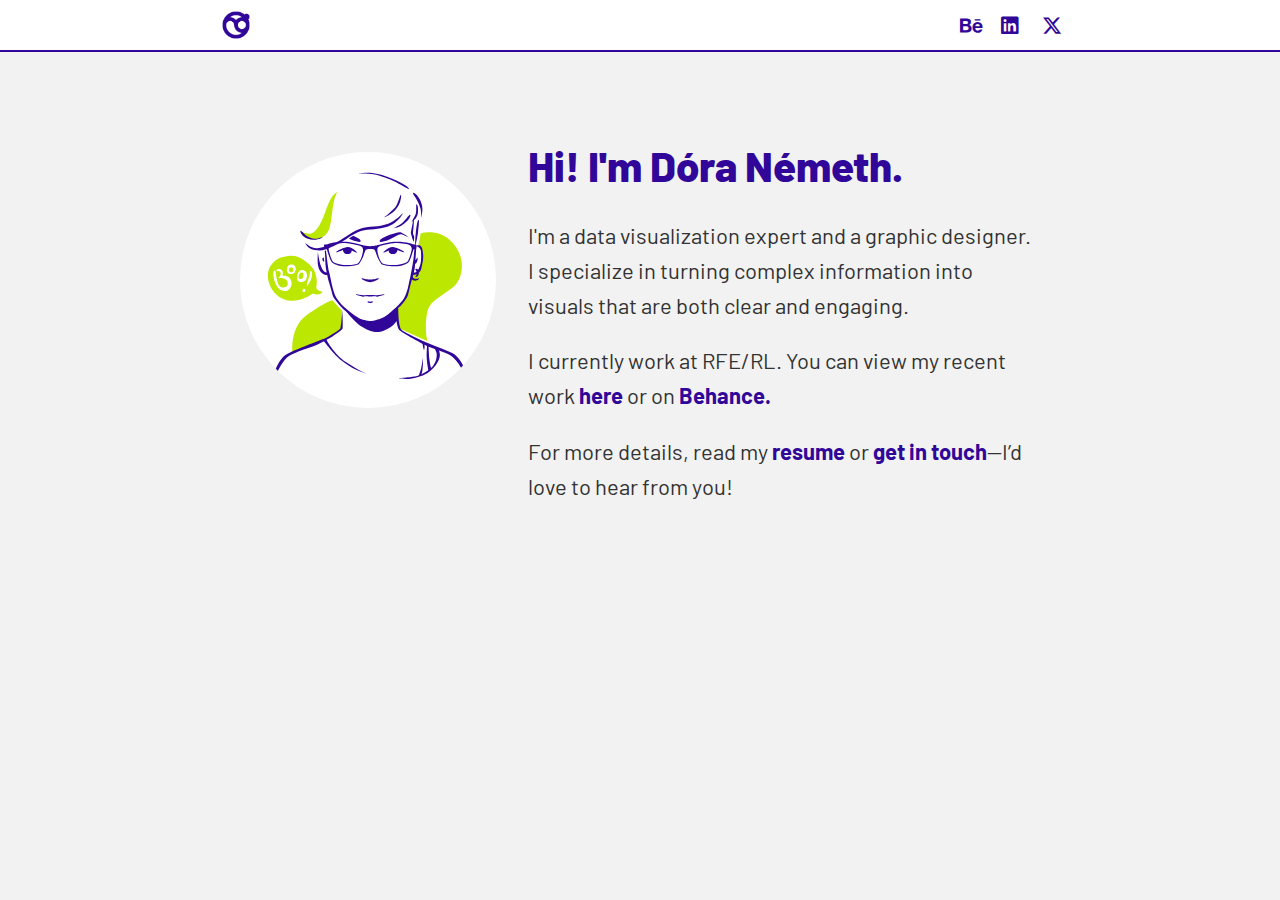
<file: index.html>
<!DOCTYPE html>
<html lang="en">
<head>
    <meta charset="UTF-8">
    <meta name="viewport" content="width=device-width, initial-scale=1.0">
    <title>Dóra Németh - Data Visualization Specialist</title>
    <link rel="preconnect" href="https://fonts.googleapis.com">
    <link rel="preconnect" href="https://fonts.gstatic.com" crossorigin>
    <link href="https://fonts.googleapis.com/css2?family=Barlow:ital,wght@0,100;0,200;0,300;0,400;0,500;0,600;0,700;0,800;0,900;1,100;1,200;1,300;1,400;1,500;1,600;1,700;1,800;1,900&family=Noto+Sans:ital,wght@0,100..900;1,100..900&display=swap" rel="stylesheet">
    <link rel="stylesheet" href="https://cdnjs.cloudflare.com/ajax/libs/font-awesome/6.5.1/css/all.min.css">
    <link rel="stylesheet" href="styles.css">

    <link rel="icon" type="image/x-icon" href="favicon.ico">
    <!-- For modern browsers -->
    <link rel="icon" type="image/png" sizes="32x32" href="favicon-32x32.png">
    <link rel="icon" type="image/png" sizes="16x16" href="favicon-16x16.png">
</head>
<body>

    <header class="top-header">
        <nav class="nav-menu">
            <div class="logo-name">
                <a href="index.html">
                    <img src="logond_small-01.png" alt="Logo" class="logo">
                    
                </a>
                
            </div>

            <div class="social-links">


                <a href="https://www.behance.net/dora_nemeth" target="_blank" class="social-link">
                    <i class="fab fa-behance icon"></i>
                    
                </a>
                <a href="https://www.linkedin.com/in/doranemeth" target="_blank" class="social-link">
                    <i class="fab fa-linkedin icon"></i>
                    
                </a>
                <a href="https://x.com/dora_nemeth_" target="_blank" class="social-link">
                    <i class="fab fa-x-twitter icon"></i>
                    
                </a>

                
            </div>
        </nav>
    </header>
    <div class="hero-section">

        <div class="hero-image">
            <img src="DoraNemeth_eng_cv_infogr-02.svg" alt="Dóra Németh">
        </div>

        <div class="hero-content">
            <h1>Hi! I'm Dóra Németh.</h1>

            <h2>I'm a data visualization expert and a graphic designer. I specialize in turning complex information into visuals that are both clear and engaging.</h2>

            <h2>I currently work at RFE/RL. You can view my recent work <a href="https://www.szabadeuropa.hu/author/nemeth-dora/qivuq_" target="_blank">here</a> or on <a href="https://www.behance.net/dora_nemeth" target="_blank">Behance.</a></h2>

            <h2>For more details, read my <a href="cv.html">resume</a> or <a href="mailto:nemeth.dora.anna@gmail.com" target="_blank">get in touch</a>—I’d love to hear from you!</h2>
        </div>
        

    </div>


</body>
</html>
</file>
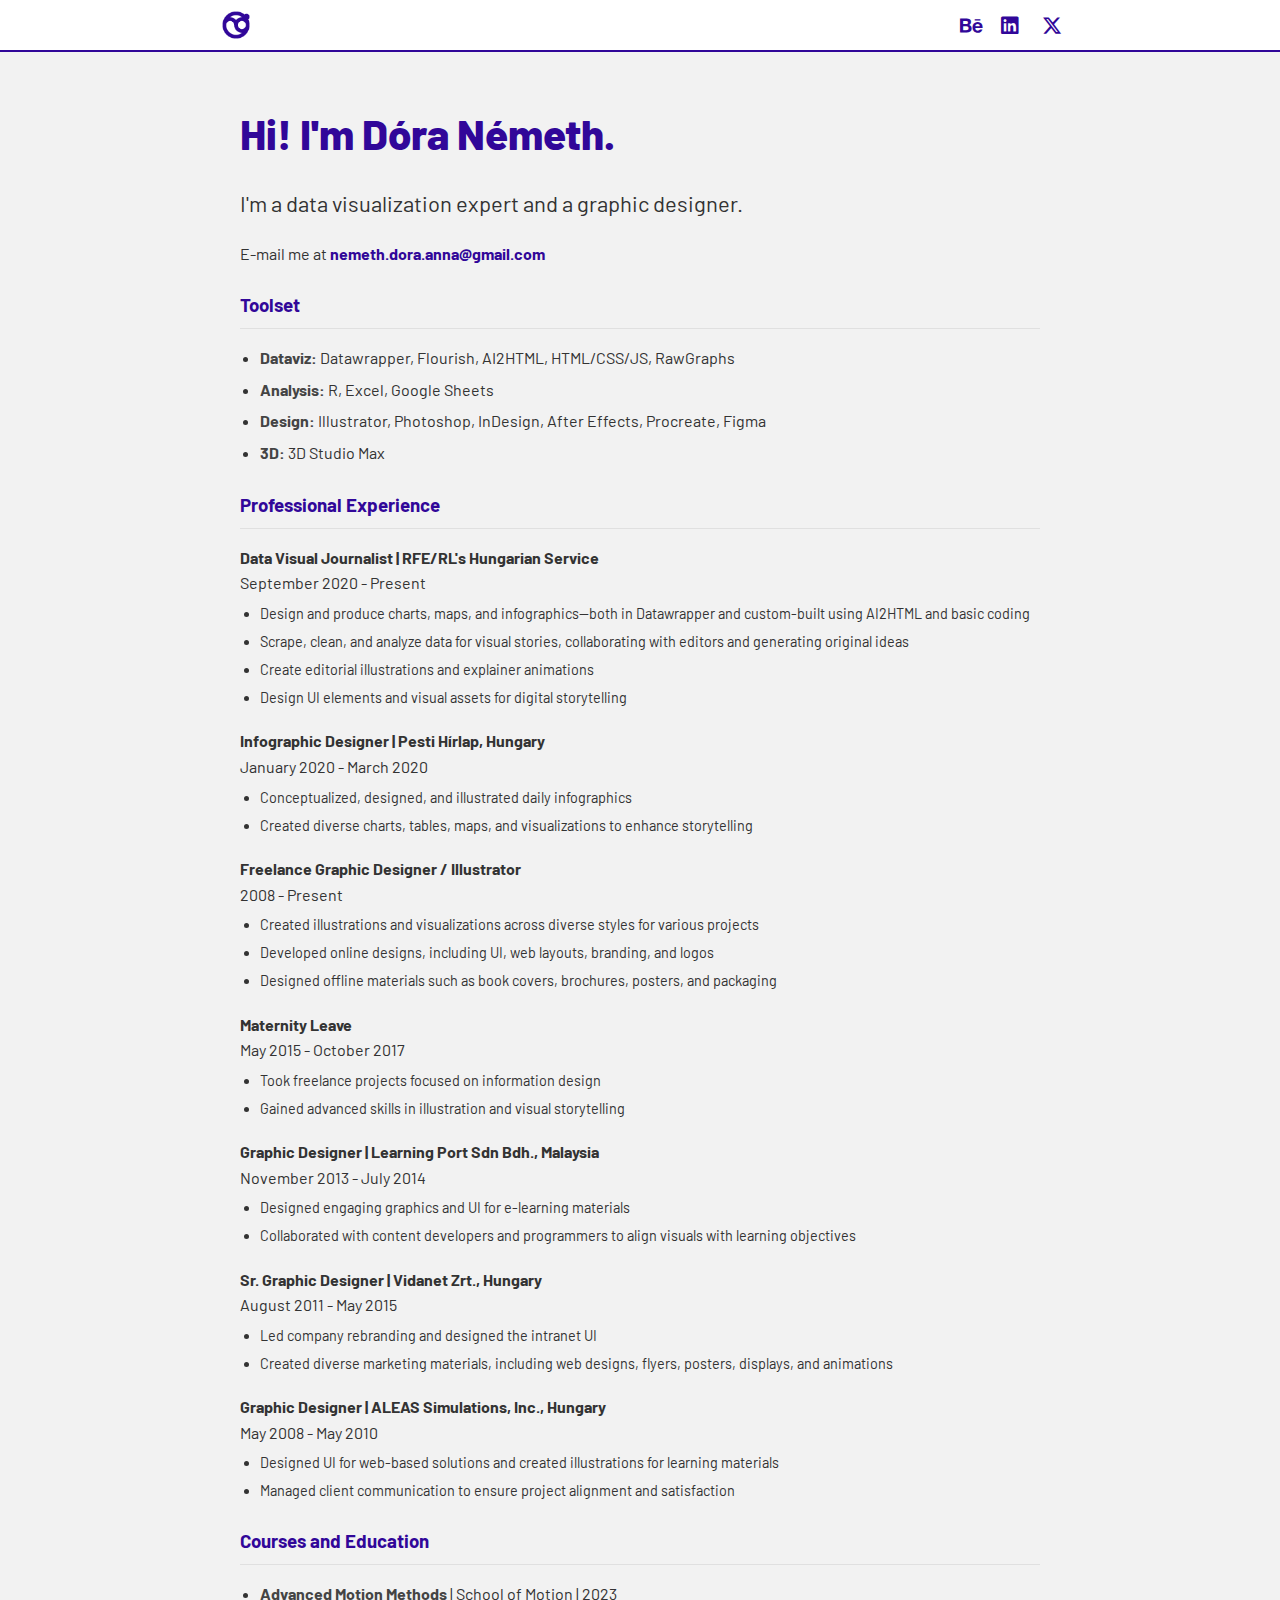
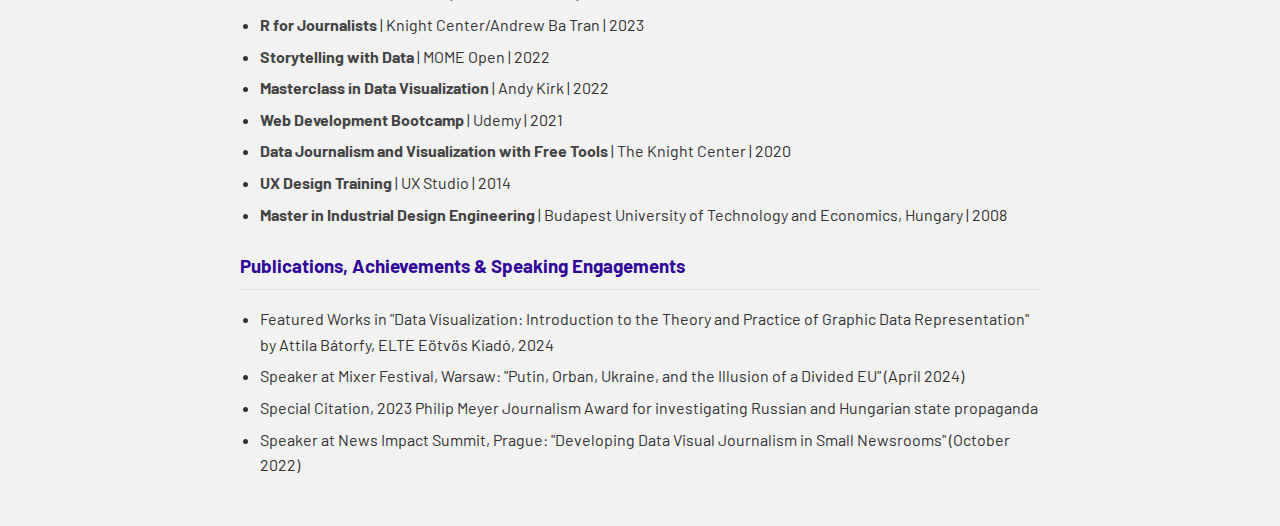
<file: cv.html>
<!DOCTYPE html>
<html lang="en">
    <head>
        <meta charset="UTF-8">
        <meta name="viewport" content="width=device-width, initial-scale=1.0">
        <title>Dóra Németh - Data Visualization Specialist</title>
        <link rel="preconnect" href="https://fonts.googleapis.com">
        <link rel="preconnect" href="https://fonts.gstatic.com" crossorigin>
        <link href="https://fonts.googleapis.com/css2?family=Barlow:ital,wght@0,100;0,200;0,300;0,400;0,500;0,600;0,700;0,800;0,900;1,100;1,200;1,300;1,400;1,500;1,600;1,700;1,800;1,900&family=Noto+Sans:ital,wght@0,100..900;1,100..900&display=swap" rel="stylesheet">
        <link rel="stylesheet" href="https://cdnjs.cloudflare.com/ajax/libs/font-awesome/6.5.1/css/all.min.css">
        <link rel="stylesheet" href="styles.css">

        <link rel="icon" type="image/x-icon" href="favicon.ico">
    <!-- For modern browsers -->
    <link rel="icon" type="image/png" sizes="32x32" href="favicon-32x32.png">
    <link rel="icon" type="image/png" sizes="16x16" href="favicon-16x16.png">
    </head>
<body>

    <header class="top-header">
        <nav class="nav-menu">
            <div class="logo-name">
                <a href="index.html">
                    <img src="logond_small-01.png" alt="Logo" class="logo">
                    
                </a>
                
            </div>

            <div class="social-links">


                <a href="https://www.behance.net/dora_nemeth" target="_blank" class="social-link">
                    <i class="fab fa-behance icon"></i>
                    
                </a>
                <a href="https://www.linkedin.com/in/doranemeth" target="_blank" class="social-link">
                    <i class="fab fa-linkedin icon"></i>
                    
                </a>
                <a href="https://x.com/dora_nemeth_" target="_blank" class="social-link">
                    <i class="fab fa-x-twitter icon"></i>
                    
                </a>

                
            </div>
        </nav>
    </header>
    
    <h1>Hi! I'm Dóra Németh.</h1>
    <h2>I'm a data visualization expert and a graphic designer.</h2>

    <div >
        E-mail me at 
            <a href="mailto:nemeth.dora.anna@gmail.com">nemeth.dora.anna@gmail.com</a>
        </div>
       
    </div>
    
    <!--<p><strong>I make complex information friendly and pretty</strong></p>-->

 
    <h3 class="section-title">Toolset</h3>
    <ul>
        <li><strong>Dataviz:</strong> Datawrapper, Flourish, AI2HTML, HTML/CSS/JS, RawGraphs</li>
        <li><strong>Analysis:</strong> R, Excel, Google Sheets</li>
        <li><strong>Design:</strong> Illustrator, Photoshop, InDesign, After Effects, Procreate, Figma</li>
        <li><strong>3D:</strong> 3D Studio Max</li>
    </ul>

    <h3 class="section-title">Professional Experience</h3>
    
    <div class="job-details">
        <div class="job-title">Data Visual Journalist | RFE/RL's Hungarian Service</div>
        <div>September 2020 - Present</div>
        <ul>
            <li>Design and produce charts, maps, and infographics—both in Datawrapper and custom-built using AI2HTML and basic coding</li>
            <li>Scrape, clean, and analyze data for visual stories, collaborating with editors and generating original ideas</li>
            <li>Create editorial illustrations and explainer animations</li>
           
          <li>Design UI elements and visual assets for digital storytelling</li>
        </ul>
    </div>

    <div class="job-details">
        <div class="job-title">Infographic Designer | Pesti Hírlap, Hungary</div>
        <div>January 2020 - March 2020</div>
        <ul>
            <li>Conceptualized, designed, and illustrated daily infographics</li>
            <li>Created diverse charts, tables, maps, and visualizations to enhance storytelling</li>
        </ul>
    </div>

    <div class="job-details">
        <div class="job-title">Freelance Graphic Designer / Illustrator</div>
        <div>2008 - Present</div>
        <ul>
            <li>Created illustrations and visualizations across diverse styles for various projects</li>
            <li>Developed online designs, including UI, web layouts, branding, and logos</li>
            <li>Designed offline materials such as book covers, brochures, posters, and packaging</li>
            
        </ul>
    </div>
    <div class="job-details">
   <div class="job-title">Maternity Leave</div>
        <div>May 2015 - October 2017</div>
        <ul>
            <li>Took freelance projects focused on information design</li>
            <li>Gained advanced skills in illustration and visual storytelling</li>
        </ul>
    </div>
</div>

    <div class="job-details">
        <div class="job-title">Graphic Designer | Learning Port Sdn Bdh., Malaysia</div>
        <div>November 2013 - July 2014</div>
        <ul>
            <li>Designed engaging graphics and UI for e-learning materials</li>
            <li>Collaborated with content developers and programmers to align visuals with learning objectives</li>
          
        </ul>
    </div>

    <div class="job-details">
        <div class="job-title">Sr. Graphic Designer | Vidanet Zrt., Hungary</div>
        <div>August 2011 - May 2015</div>
        <ul>
            <li>Led company rebranding and designed the intranet UI</li>
            <li>Created diverse marketing materials, including web designs, flyers, posters, displays, and animations</li>
            
        </ul>
    </div>

    <div class="job-details">
        <div class="job-title">Graphic Designer | ALEAS Simulations, Inc., Hungary</div>
        <div>May 2008 - May 2010</div>
        <ul>
            <li>Designed UI for web-based solutions and created illustrations for learning materials</li>
            <li>Managed client communication to ensure project alignment and satisfaction</li>
           
        </ul>
    </div>

    
       

    <h3 class="section-title">Courses and Education</h3>
    <ul>
        <li><strong>Advanced Motion Methods</strong> | School of Motion  | 2023</li>
        <li><strong>R for Journalists</strong> | Knight Center/Andrew Ba Tran | 2023</li>
      <li><strong>Storytelling with Data</strong> | MOME Open | 2022</li>
        
 
        
        <li><strong>Masterclass in Data Visualization</strong> | Andy Kirk  | 2022</li>
        <li><strong>Web Development Bootcamp</strong> | Udemy | 2021</li>
      <li><strong>Data Journalism and Visualization with Free Tools</strong> | The Knight Center | 2020</li>
        <li><strong>UX Design Training</strong> | UX Studio | 2014</li>
      <li><strong>Master in Industrial Design Engineering</strong> | Budapest University of Technology and Economics, Hungary | 2008</li>
    
    </ul>

    <h3 class="section-title">Publications, Achievements & Speaking Engagements</h3>
    <ul>
        <li>Featured Works in "Data Visualization: Introduction to the Theory and Practice of Graphic Data Representation" by Attila Bátorfy, ELTE Eötvös Kiadó, 2024</li>
        <li>Speaker at Mixer Festival, Warsaw: "Putin, Orban, Ukraine, and the Illusion of a Divided EU" (April 2024)</li>
        <li>Special Citation, 2023 Philip Meyer Journalism Award for investigating Russian and Hungarian state propaganda</li>
        <li>Speaker at News Impact Summit, Prague: "Developing Data Visual Journalism in Small Newsrooms" (October 2022)</li>
    </ul>

</body>
</html>
</file>
<file: styles.css>
:root {
    --primary-color: #310799;
    --secondary-color: #bce700;
    --text-color: #333;
    --background-color: #f2f2f2;
}

body {
    font-family: 'Barlow', sans-serif;
    line-height: 1.6;
    max-width: 800px;
    margin: 0 auto;
    padding: 2rem 1.25rem;
    color: var(--text-color);
    background-color: var(--background-color);
    padding-top: 4.5rem;
}

@media (max-width: 768px) {
    body {
        padding: 1rem;
        padding-top: 4rem;
    }

    h1 {
        font-size: 1.75rem;
    }

    h2 {
        font-size: 1.25rem;
    }

    .top-header {
        height: auto;
        padding: 0.5rem 0;
    }

    .nav-menu {
        padding: 0 1rem;
    }



    .logo {
        height: 24px;
    }

    .social-links {
        gap: 18px;
    }

    .social-link .icon {
        font-size: 18px;  
    }
}

.top-header {
    position: fixed;
    top: 0;
    left: 0;
    width: 100%;
    height: 50px;
    background-color: white;
    border-bottom: 2px solid var(--primary-color);
    z-index: 1000;
}

.nav-menu {
    max-width: 840px;
    margin: 0 auto;
    height: 100%;
    display: flex;
    justify-content: space-between;
    align-items: center;
    padding: 0 20px;
}

.logo {
    height: 32px;
    width: auto;
}

.logo:hover {
    content: url('logond_small-01green.png'); /* Swap image on hover */
  }

.logo-name {
    display: flex;
    align-items: center;
    gap: 15px;
}

.name {
    font-size: 16px;
    font-weight: 600;
    color: var(--primary-color);
    transition: color 0.3s;
}





.logo-name a {
    display: flex;
    align-items: center;
    gap: 15px;
    text-decoration: none;
}

h1 {
    font-family: 'Barlow', sans-serif;
    color: var(--primary-color);
    font-weight: 800;
    margin-bottom: 0.75rem;
    font-size: 42px;
}

h2 {
    font-family: 'Barlow', sans-serif;
    font-weight: 400;
    font-size: 22px;
    margin-bottom: 1.25rem;
}



.social-links {
    display: flex;
    align-items: center;
    gap: 23px;
    font-size: 18px;
}



.social-link {
    display: flex;
    align-items: center;
    gap: 5px;
    transition: color 0.3s;
}

.social-link .icon {
    font-size: 20px;  
    color: var(--primary-color);
    transition: color 0.3s;
}


.social-link:hover .icon {
    color: var(--secondary-color);
}


.icon {
    width: 18px;
    height: 18px;
    color: var(--primary-color);
    stroke-width: 2;
    transition: color 0.3s;
}

.section-title {
    font-family: 'Barlow', sans-serif;
    color: var(--primary-color);
    border-bottom: 1px solid #e0e0e0;
    margin-top: 1.5rem;
    margin-bottom: 1rem;
    padding-bottom: 0.5rem;
    font-weight: 700;
}

.job-title {
    font-weight: 700;
    font-family: 'Barlow', sans-serif;
}

.job-details {
    margin-bottom: 1.25rem;
}

.job-details ul {
    line-height: 1.4;
    margin-top: 0.5rem;
    margin-bottom: 1rem;
}

.job-details li {
    margin-bottom: 0.5rem;
    font-size: 0.9em;
}

a {
    font-family: 'Barlow', sans-serif;
    font-weight: 700;
    text-decoration: none;
    color: var(--primary-color);
    transition: color 0.3s;
}

a:hover {
    color: var(--secondary-color);
}

ul {
    padding-left: 1.25rem;
    font-family: 'Barlow', sans-serif;
}

li {
    margin-bottom: 6px;
}

strong {
    color: #444;
    font-family: 'Barlow', sans-serif;
    font-weight: 700;
}

.hero-section {
    display: flex;
    gap: 2rem;
    align-items: flex-start;
    margin: 2rem 0;
}

.hero-content {
    flex: 1;
}

.hero-image {
    flex: 1;
    max-width: 32%;
    margin-top: 3rem;
}

.hero-image img {
    width: 100%;
    height: auto;
    display: block;
}

@media (max-width: 768px) {
    .hero-section {
        flex-direction: column;
        gap: 1rem;
    }

    .hero-image {
        max-width: 100%;
        margin-top: 0; 
    }

    .hero-content h1 {
        margin-top: 1rem;
    }
}
</file>
